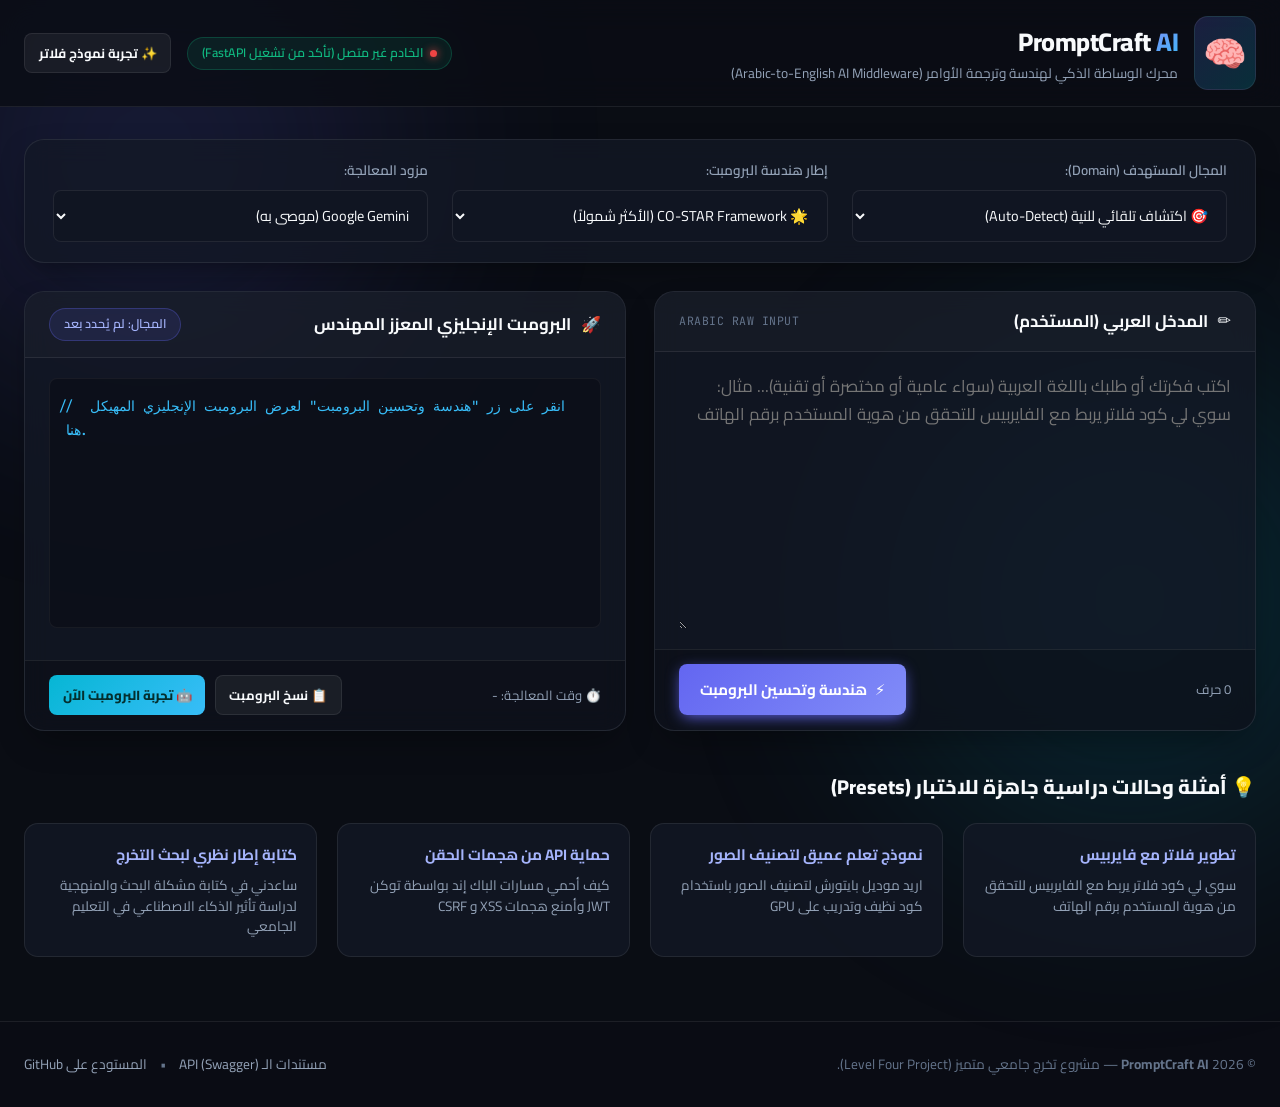
<file: frontend/index.html>
<!DOCTYPE html>
<html lang="ar" dir="rtl">
<head>
  <meta charset="UTF-8">
  <meta name="viewport" content="width=device-width, initial-scale=1.0">
  <title>PromptCraft AI — منصة هندسة الأوامر الذكية</title>
  <meta name="description" content="محرك الوساطة الذكي لهندسة وترجمة الأوامر من العربية إلى الإنجليزية مع الحفاظ على مخرجات عربية فائقة الدقة">
  <!-- Fonts -->
  <link rel="preconnect" href="https://fonts.googleapis.com">
  <link rel="preconnect" href="https://fonts.gstatic.com" crossorigin>
  <link href="https://fonts.googleapis.com/css2?family=Cairo:wght@400;600;700;800;900&family=JetBrains+Mono:wght@400;500;700&display=swap" rel="stylesheet">
  <!-- Stylesheet -->
  <link rel="stylesheet" href="styles.css">
</head>
<body>
  <!-- Background Glow FX -->
  <div class="glow-bg glow-1"></div>
  <div class="glow-bg glow-2"></div>

  <!-- Header -->
  <header class="app-header">
    <div class="container header-container">
      <div class="brand">
        <div class="brand-logo">🧠</div>
        <div class="brand-text">
          <h1>PromptCraft <span class="gradient-text">AI</span></h1>
          <p class="tagline">محرك الوساطة الذكي لهندسة وترجمة الأوامر (Arabic-to-English AI Middleware)</p>
        </div>
      </div>
      <div class="header-actions">
        <span class="badge status-badge" id="api-status">
          <span class="dot"></span>
          الخادم متصل
        </span>
        <button class="btn btn-secondary btn-sm" id="btn-load-sample">
          ✨ تجربة نموذج فلاتر
        </button>
      </div>
    </div>
  </header>

  <!-- Main Content -->
  <main class="container main-layout">
    
    <!-- Controls Bar -->
    <section class="controls-card">
      <div class="control-group">
        <label for="domain-select">المجال المستهدف (Domain):</label>
        <select id="domain-select" class="custom-select">
          <option value="auto">🎯 اكتشاف تلقائي للنية (Auto-Detect)</option>
          <option value="software_engineering">💻 تطوير البرمجيات وهندسة الكود</option>
          <option value="data_science_ai">📊 علم البيانات والذكاء الاصطناعي</option>
          <option value="cybersecurity">🛡️ الأمن السيبراني واختبار الاختراق</option>
          <option value="academic_research">🎓 البحث الأكاديمي والجامعي</option>
          <option value="creative_writing">✍️ الكتابة الإبداعية وصناعة المحتوى</option>
          <option value="general">🌐 استشارات عامة وحل مشكلات</option>
        </select>
      </div>

      <div class="control-group">
        <label for="framework-select">إطار هندسة البرومبت:</label>
        <select id="framework-select" class="custom-select">
          <option value="CO-STAR">🌟 CO-STAR Framework (الأكثر شمولاً)</option>
          <option value="CRISPE">⚡ CRISPE Framework (التركيز على الدور والمهمة)</option>
        </select>
      </div>

      <div class="control-group">
        <label for="provider-select">مزود المعالجة:</label>
        <select id="provider-select" class="custom-select">
          <option value="gemini">Google Gemini (موصى به)</option>
          <option value="openai">OpenAI (GPT-4o)</option>
          <option value="mock">محاكي ذكي محلي (Offline Mode)</option>
        </select>
      </div>
    </section>

    <!-- Side-by-Side Playground -->
    <section class="playground-grid">
      
      <!-- Input Panel (Arabic) -->
      <div class="card panel-card input-panel">
        <div class="panel-header">
          <div class="panel-title">
            <span class="icon">✏️</span>
            <h3>المدخل العربي (المستخدم)</h3>
          </div>
          <span class="panel-badge">Arabic Raw Input</span>
        </div>
        
        <div class="panel-body">
          <textarea 
            id="arabic-input" 
            placeholder="اكتب فكرتك أو طلبك باللغة العربية (سواء عامية أو مختصرة أو تقنية)... مثال: سوي لي كود فلاتر يربط مع الفايربيس للتحقق من هوية المستخدم برقم الهاتف"
            rows="9"
          ></textarea>
        </div>

        <div class="panel-footer">
          <div class="character-count" id="char-counter">0 حرف</div>
          <button class="btn btn-primary" id="btn-optimize">
            <span class="btn-icon">⚡</span>
            <span>هندسة وتحسين البرومبت</span>
          </button>
        </div>
      </div>

      <!-- Output Panel (Optimized English Prompt) -->
      <div class="card panel-card output-panel">
        <div class="panel-header">
          <div class="panel-title">
            <span class="icon">🚀</span>
            <h3>البرومبت الإنجليزي المعزز المهندس</h3>
          </div>
          <div class="panel-meta">
            <span class="badge info-badge" id="detected-domain-badge">المجال: لم يُحدد بعد</span>
          </div>
        </div>

        <div class="panel-body">
          <div class="output-container" dir="ltr">
            <pre><code id="english-output" class="language-markdown">// انقر على زر "هندسة وتحسين البرومبت" لعرض البرومبت الإنجليزي المهيكل هنا...</code></pre>
          </div>
        </div>

        <div class="panel-footer">
          <div class="meta-stats" id="meta-stats">
            <span id="speed-stat">⏱️ وقت المعالجة: -</span>
          </div>
          <div class="action-buttons">
            <button class="btn btn-secondary btn-sm" id="btn-copy">
              📋 نسخ البرومبت
            </button>
            <button class="btn btn-accent btn-sm" id="btn-execute">
              🤖 تجربة البرومبت الآن
            </button>
          </div>
        </div>
      </div>

    </section>

    <!-- Execution Results Section -->
    <section class="card execution-card" id="execution-card" style="display: none;">
      <div class="panel-header">
        <div class="panel-title">
          <span class="icon">💬</span>
          <h3>مخرجات النموذج الهدف (تفكير إنجليزي عميق + مخرج عربي)</h3>
        </div>
        <span class="badge success-badge">Target LLM Output</span>
      </div>
      <div class="panel-body">
        <div class="execution-output" id="execution-output">
          <!-- Live LLM Response goes here -->
        </div>
      </div>
    </section>

    <!-- Preset Samples Gallery -->
    <section class="samples-section">
      <h3 class="section-title">💡 أمثلة وحالات دراسية جاهزة للاختبار (Presets)</h3>
      <div class="samples-grid" id="samples-grid">
        <!-- Loaded via JS -->
      </div>
    </section>

  </main>

  <!-- Footer -->
  <footer class="app-footer">
    <div class="container footer-container">
      <p>© 2026 <strong>PromptCraft AI</strong> — مشروع تخرج جامعي متميز (Level Four Project).</p>
      <div class="footer-links">
        <a href="/docs" target="_blank">مستندات الـ API (Swagger)</a>
        <span>•</span>
        <a href="https://github.com/hrnafifgit/Prompt-Arabic--Engish-Helper" target="_blank">المستودع على GitHub</a>
      </div>
    </div>
  </footer>

  <!-- Notification Toast -->
  <div id="toast" class="toast"></div>

  <!-- Script -->
  <script src="app.js"></script>
</body>
</html>
</file>
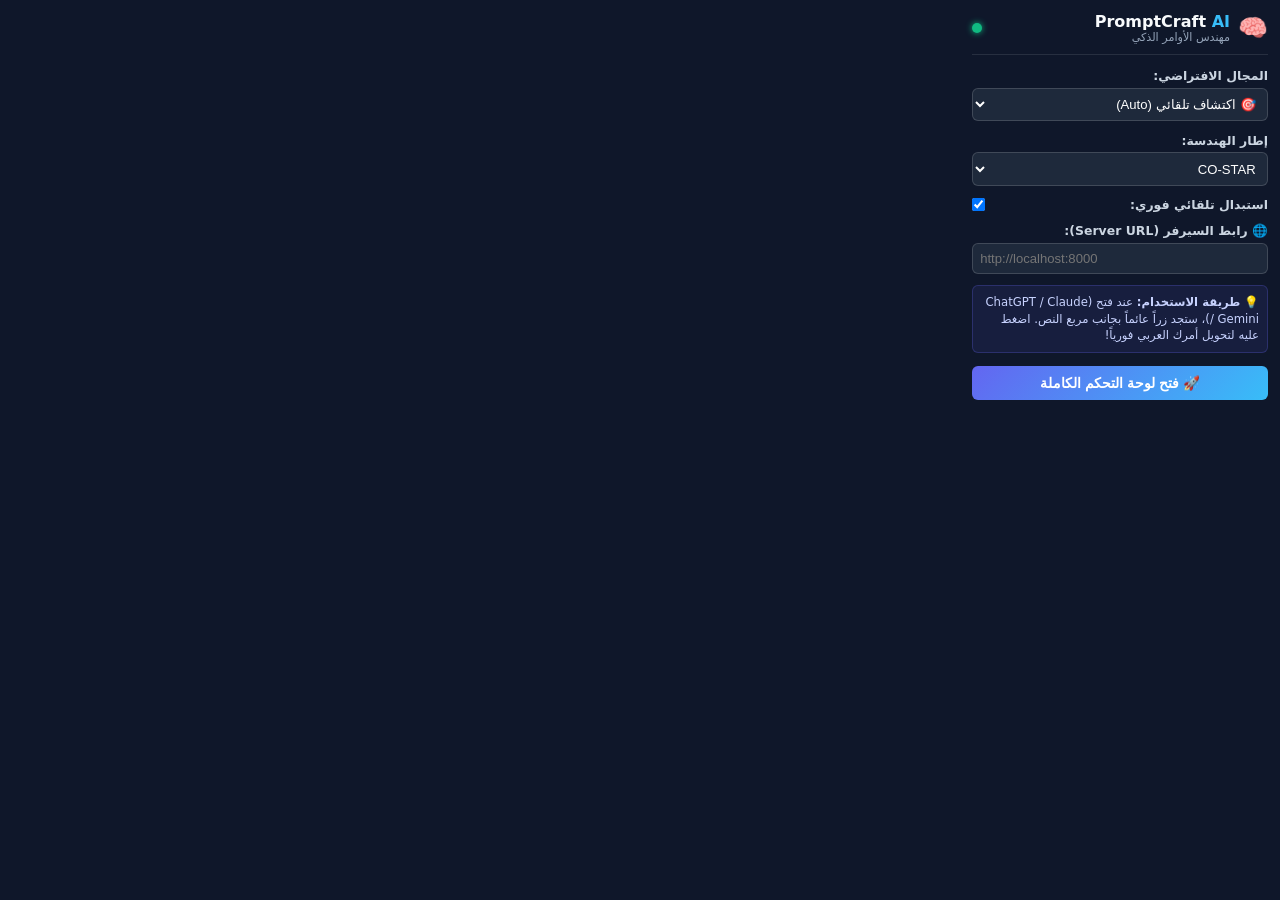
<file: extension/popup/popup.html>
<!DOCTYPE html>
<html lang="ar" dir="rtl">
<head>
  <meta charset="UTF-8">
  <link rel="stylesheet" href="popup.css">
</head>
<body>
  <div class="popup-container">
    <div class="popup-header">
      <div class="brand">
        <span class="logo">🧠</span>
        <div>
          <h2>PromptCraft <span>AI</span></h2>
          <p>مهندس الأوامر الذكي</p>
        </div>
      </div>
      <span class="status-dot" id="server-dot" title="حالة الاتصال بالخادم"></span>
    </div>

    <div class="popup-body">
      <div class="form-group">
        <label for="popup-domain">المجال الافتراضي:</label>
        <select id="popup-domain">
          <option value="auto">🎯 اكتشاف تلقائي (Auto)</option>
          <option value="software_engineering">💻 هندسة وبرمجة</option>
          <option value="data_science_ai">📊 ذكاء اصطناعي وبيانات</option>
          <option value="cybersecurity">🛡️ أمن سيبراني</option>
          <option value="academic_research">🎓 بحث علمي</option>
        </select>
      </div>

      <div class="form-group">
        <label for="popup-framework">إطار الهندسة:</label>
        <select id="popup-framework">
          <option value="CO-STAR">CO-STAR</option>
          <option value="CRISPE">CRISPE</option>
        </select>
      </div>

      <div class="form-group toggle-group">
        <label for="auto-replace-toggle">استبدال تلقائي فوري:</label>
        <input type="checkbox" id="auto-replace-toggle" checked>
      </div>

      <div class="form-group">
        <label for="popup-server-url">🌐 رابط السيرفر (Server URL):</label>
        <input type="url" id="popup-server-url" placeholder="http://localhost:8000" dir="ltr">
      </div>

      <div class="tip-card">
        💡 <strong>طريقة الاستخدام:</strong> عند فتح (ChatGPT / Claude / Gemini)، ستجد زراً عائماً بجانب مربع النص. اضغط عليه لتحويل أمرك العربي فورياً!
      </div>
    </div>

    <div class="popup-footer">
      <button id="btn-open-dashboard" class="btn-dashboard">🚀 فتح لوحة التحكم الكاملة</button>
    </div>
  </div>
  <script src="popup.js"></script>
</body>
</html>
</file>
<file: frontend/styles.css>
/* PromptCraft AI - Design System & Stylesheet */

:root {
  --bg-primary: #0a0d14;
  --bg-secondary: #101522;
  --bg-card: rgba(19, 25, 38, 0.75);
  --bg-card-hover: rgba(26, 34, 52, 0.85);
  --border-color: rgba(255, 255, 255, 0.08);
  --border-focus: rgba(99, 102, 241, 0.5);

  /* Brand Palette */
  --primary: #6366f1;
  --primary-hover: #4f46e5;
  --primary-glow: rgba(99, 102, 241, 0.25);
  --accent: #06b6d4;
  --accent-glow: rgba(6, 182, 212, 0.25);
  --success: #10b981;
  --warning: #f59e0b;
  --danger: #ef4444;

  /* Typography */
  --text-main: #f8fafc;
  --text-muted: #94a3b8;
  --text-dim: #64748b;
  --font-arabic: 'Cairo', system-ui, -apple-system, sans-serif;
  --font-code: 'JetBrains Mono', monospace;

  /* Transitions & Shadows */
  --radius-sm: 8px;
  --radius-md: 14px;
  --radius-lg: 20px;
  --transition: all 0.25s cubic-bezier(0.16, 1, 0.3, 1);
  --shadow-glow: 0 0 40px -10px var(--primary-glow);
}

* {
  box-sizing: border-box;
  margin: 0;
  padding: 0;
}

body {
  font-family: var(--font-arabic);
  background-color: var(--bg-primary);
  color: var(--text-main);
  min-height: 100vh;
  line-height: 1.6;
  position: relative;
  overflow-x: hidden;
}

/* Background Glow Spots */
.glow-bg {
  position: fixed;
  width: 500px;
  height: 500px;
  border-radius: 50%;
  filter: blur(120px);
  pointer-events: none;
  z-index: 0;
  opacity: 0.15;
}
.glow-1 {
  top: -100px;
  left: -100px;
  background: var(--primary);
}
.glow-2 {
  bottom: 50px;
  right: -100px;
  background: var(--accent);
}

.container {
  max-width: 1280px;
  margin: 0 auto;
  padding: 0 1.5rem;
  position: relative;
  z-index: 1;
}

/* Header */
.app-header {
  border-bottom: 1px solid var(--border-color);
  background: rgba(10, 13, 20, 0.8);
  backdrop-filter: blur(16px);
  position: sticky;
  top: 0;
  z-index: 50;
  padding: 1rem 0;
}

.header-container {
  display: flex;
  align-items: center;
  justify-content: space-between;
}

.brand {
  display: flex;
  align-items: center;
  gap: 1rem;
}

.brand-logo {
  font-size: 2.2rem;
  background: linear-gradient(135deg, rgba(99, 102, 241, 0.2), rgba(6, 182, 212, 0.2));
  padding: 0.5rem;
  border-radius: var(--radius-md);
  border: 1px solid var(--border-color);
}

.brand-text h1 {
  font-size: 1.6rem;
  font-weight: 800;
  letter-spacing: -0.5px;
}

.gradient-text {
  background: linear-gradient(135deg, #818cf8, #38bdf8);
  -webkit-background-clip: text;
  -webkit-text-fill-color: transparent;
}

.tagline {
  font-size: 0.85rem;
  color: var(--text-muted);
}

.header-actions {
  display: flex;
  align-items: center;
  gap: 1rem;
}

/* Badges */
.badge {
  display: inline-flex;
  align-items: center;
  gap: 0.4rem;
  padding: 0.35rem 0.85rem;
  border-radius: 9999px;
  font-size: 0.78rem;
  font-weight: 600;
}

.status-badge {
  background: rgba(16, 185, 129, 0.1);
  color: var(--success);
  border: 1px solid rgba(16, 185, 129, 0.25);
}

.status-badge .dot {
  width: 7px;
  height: 7px;
  border-radius: 50%;
  background: var(--success);
  box-shadow: 0 0 8px var(--success);
}

.info-badge {
  background: rgba(99, 102, 241, 0.12);
  color: #a5b4fc;
  border: 1px solid rgba(99, 102, 241, 0.3);
}

.success-badge {
  background: rgba(16, 185, 129, 0.12);
  color: #6ee7b7;
  border: 1px solid rgba(16, 185, 129, 0.3);
}

/* Controls Bar */
.controls-card {
  margin-top: 2rem;
  background: var(--bg-card);
  backdrop-filter: blur(12px);
  border: 1px solid var(--border-color);
  border-radius: var(--radius-lg);
  padding: 1.25rem 1.75rem;
  display: grid;
  grid-template-columns: repeat(auto-fit, minmax(240px, 1fr));
  gap: 1.5rem;
  box-shadow: 0 10px 30px -10px rgba(0, 0, 0, 0.5);
}

.control-group {
  display: flex;
  flex-direction: column;
  gap: 0.5rem;
}

.control-group label {
  font-size: 0.85rem;
  font-weight: 600;
  color: var(--text-muted);
}

.custom-select {
  background: var(--bg-secondary);
  border: 1px solid var(--border-color);
  border-radius: var(--radius-sm);
  color: var(--text-main);
  padding: 0.65rem 0.9rem;
  font-family: inherit;
  font-size: 0.9rem;
  cursor: pointer;
  transition: var(--transition);
}

.custom-select:focus {
  outline: none;
  border-color: var(--border-focus);
  box-shadow: 0 0 0 3px var(--primary-glow);
}

/* Playground Grid */
.playground-grid {
  margin-top: 1.75rem;
  display: grid;
  grid-template-columns: 1fr 1fr;
  gap: 1.75rem;
}

@media (max-width: 900px) {
  .playground-grid {
    grid-template-columns: 1fr;
  }
}

.card {
  background: var(--bg-card);
  backdrop-filter: blur(12px);
  border: 1px solid var(--border-color);
  border-radius: var(--radius-lg);
  overflow: hidden;
  display: flex;
  flex-direction: column;
  box-shadow: 0 15px 35px -10px rgba(0, 0, 0, 0.4);
  transition: var(--transition);
}

.card:hover {
  border-color: rgba(255, 255, 255, 0.15);
}

.panel-header {
  padding: 1rem 1.5rem;
  border-bottom: 1px solid var(--border-color);
  display: flex;
  align-items: center;
  justify-content: space-between;
  background: rgba(255, 255, 255, 0.02);
}

.panel-title {
  display: flex;
  align-items: center;
  gap: 0.6rem;
}

.panel-title h3 {
  font-size: 1.05rem;
  font-weight: 700;
}

.panel-badge {
  font-size: 0.72rem;
  color: var(--text-dim);
  font-family: var(--font-code);
  text-transform: uppercase;
  letter-spacing: 0.5px;
}

.panel-body {
  padding: 1.25rem 1.5rem;
  flex: 1;
  display: flex;
  flex-direction: column;
}

textarea#arabic-input {
  width: 100%;
  height: 100%;
  min-height: 250px;
  background: transparent;
  border: none;
  color: var(--text-main);
  font-family: inherit;
  font-size: 1.05rem;
  line-height: 1.7;
  resize: vertical;
}

textarea#arabic-input:focus {
  outline: none;
}

.output-container {
  min-height: 250px;
  max-height: 480px;
  overflow-y: auto;
  background: rgba(10, 13, 20, 0.6);
  border-radius: var(--radius-sm);
  padding: 1rem;
  border: 1px solid rgba(255, 255, 255, 0.05);
}

.output-container pre {
  margin: 0;
  white-space: pre-wrap;
  word-break: break-word;
}

.output-container code {
  font-family: var(--font-code);
  font-size: 0.88rem;
  color: #38bdf8;
  line-height: 1.6;
}

.panel-footer {
  padding: 0.9rem 1.5rem;
  border-top: 1px solid var(--border-color);
  background: rgba(0, 0, 0, 0.2);
  display: flex;
  align-items: center;
  justify-content: space-between;
}

.character-count, .meta-stats {
  font-size: 0.82rem;
  color: var(--text-muted);
}

/* Buttons */
.btn {
  display: inline-flex;
  align-items: center;
  gap: 0.5rem;
  font-family: inherit;
  font-size: 0.95rem;
  font-weight: 700;
  padding: 0.7rem 1.3rem;
  border-radius: var(--radius-sm);
  cursor: pointer;
  border: none;
  transition: var(--transition);
}

.btn-primary {
  background: linear-gradient(135deg, var(--primary), #818cf8);
  color: white;
  box-shadow: 0 4px 15px -3px var(--primary);
}

.btn-primary:hover {
  transform: translateY(-2px);
  box-shadow: 0 8px 25px -4px var(--primary);
}

.btn-secondary {
  background: rgba(255, 255, 255, 0.06);
  color: var(--text-main);
  border: 1px solid var(--border-color);
}

.btn-secondary:hover {
  background: rgba(255, 255, 255, 0.12);
}

.btn-accent {
  background: linear-gradient(135deg, var(--accent), #38bdf8);
  color: #042f2e;
  font-weight: 800;
}

.btn-accent:hover {
  filter: brightness(1.1);
  transform: translateY(-2px);
}

.btn-sm {
  font-size: 0.82rem;
  padding: 0.45rem 0.85rem;
}

.action-buttons {
  display: flex;
  gap: 0.6rem;
}

/* Execution Results Card */
.execution-card {
  margin-top: 1.75rem;
  border: 1px solid rgba(16, 185, 129, 0.3);
  box-shadow: 0 0 35px -10px rgba(16, 185, 129, 0.2);
}

.execution-output {
  background: rgba(10, 13, 20, 0.7);
  padding: 1.5rem;
  border-radius: var(--radius-sm);
  font-size: 1rem;
  line-height: 1.8;
  color: #e2e8f0;
  white-space: pre-wrap;
}

/* Samples Presets Section */
.samples-section {
  margin-top: 2.5rem;
}

.section-title {
  font-size: 1.25rem;
  font-weight: 800;
  margin-bottom: 1.25rem;
  color: var(--text-main);
}

.samples-grid {
  display: grid;
  grid-template-columns: repeat(auto-fit, minmax(280px, 1fr));
  gap: 1.25rem;
}

.sample-card {
  background: var(--bg-card);
  border: 1px solid var(--border-color);
  border-radius: var(--radius-md);
  padding: 1.2rem;
  cursor: pointer;
  transition: var(--transition);
}

.sample-card:hover {
  transform: translateY(-3px);
  border-color: var(--primary);
  box-shadow: 0 10px 25px -5px rgba(99, 102, 241, 0.2);
}

.sample-title {
  font-size: 0.95rem;
  font-weight: 700;
  color: #a5b4fc;
  margin-bottom: 0.5rem;
}

.sample-snippet {
  font-size: 0.85rem;
  color: var(--text-muted);
  line-height: 1.5;
}

/* Footer */
.app-footer {
  margin-top: 4rem;
  border-top: 1px solid var(--border-color);
  padding: 2rem 0;
  background: rgba(10, 13, 20, 0.9);
}

.footer-container {
  display: flex;
  align-items: center;
  justify-content: space-between;
  flex-wrap: wrap;
  gap: 1rem;
  font-size: 0.85rem;
  color: var(--text-dim);
}

.footer-links {
  display: flex;
  gap: 0.8rem;
  align-items: center;
}

.footer-links a {
  color: var(--text-muted);
  text-decoration: none;
  transition: var(--transition);
}

.footer-links a:hover {
  color: var(--primary);
}

/* Toast */
.toast {
  position: fixed;
  bottom: 2rem;
  left: 50%;
  transform: translateX(-50%) translateY(100px);
  background: #1e293b;
  color: white;
  padding: 0.8rem 1.6rem;
  border-radius: 9999px;
  font-size: 0.9rem;
  font-weight: 600;
  box-shadow: 0 10px 30px rgba(0, 0, 0, 0.5);
  border: 1px solid var(--border-color);
  opacity: 0;
  transition: all 0.3s cubic-bezier(0.16, 1, 0.3, 1);
  z-index: 1000;
}

.toast.show {
  transform: translateX(-50%) translateY(0);
  opacity: 1;
}
</file>
<file: extension/popup/popup.css>
/* Extension Popup Styles */
* {
  box-sizing: border-box;
  margin: 0;
  padding: 0;
}

body {
  width: 320px;
  font-family: system-ui, -apple-system, sans-serif;
  background-color: #0f172a;
  color: #f8fafc;
  padding: 0.75rem;
  direction: rtl;
}

.popup-container {
  display: flex;
  flex-direction: column;
  gap: 0.85rem;
}

.popup-header {
  display: flex;
  align-items: center;
  justify-content: space-between;
  border-bottom: 1px solid rgba(255, 255, 255, 0.1);
  padding-bottom: 0.6rem;
}

.brand {
  display: flex;
  align-items: center;
  gap: 0.5rem;
}

.brand .logo {
  font-size: 1.5rem;
}

.brand h2 {
  font-size: 1rem;
  font-weight: 800;
}

.brand h2 span {
  color: #38bdf8;
}

.brand p {
  font-size: 0.7rem;
  color: #94a3b8;
}

.status-dot {
  width: 10px;
  height: 10px;
  border-radius: 50%;
  background: #10b981;
  box-shadow: 0 0 6px #10b981;
}

.popup-body {
  display: flex;
  flex-direction: column;
  gap: 0.7rem;
}

.form-group {
  display: flex;
  flex-direction: column;
  gap: 0.3rem;
}

.form-group label {
  font-size: 0.78rem;
  color: #cbd5e1;
  font-weight: 600;
}

select,
input[type="url"],
input[type="text"] {
  background: #1e293b;
  border: 1px solid rgba(255, 255, 255, 0.15);
  border-radius: 6px;
  color: white;
  padding: 0.45rem;
  font-size: 0.82rem;
  outline: none;
}

.toggle-group {
  flex-direction: row;
  justify-content: space-between;
  align-items: center;
}

.tip-card {
  background: rgba(99, 102, 241, 0.1);
  border: 1px solid rgba(99, 102, 241, 0.25);
  border-radius: 6px;
  padding: 0.5rem;
  font-size: 0.73rem;
  line-height: 1.4;
  color: #c7d2fe;
}

.btn-dashboard {
  width: 100%;
  background: linear-gradient(135deg, #6366f1, #38bdf8);
  border: none;
  border-radius: 6px;
  color: white;
  padding: 0.55rem;
  font-size: 0.85rem;
  font-weight: 700;
  cursor: pointer;
  transition: opacity 0.2s;
}

.btn-dashboard:hover {
  opacity: 0.9;
}
</file>
